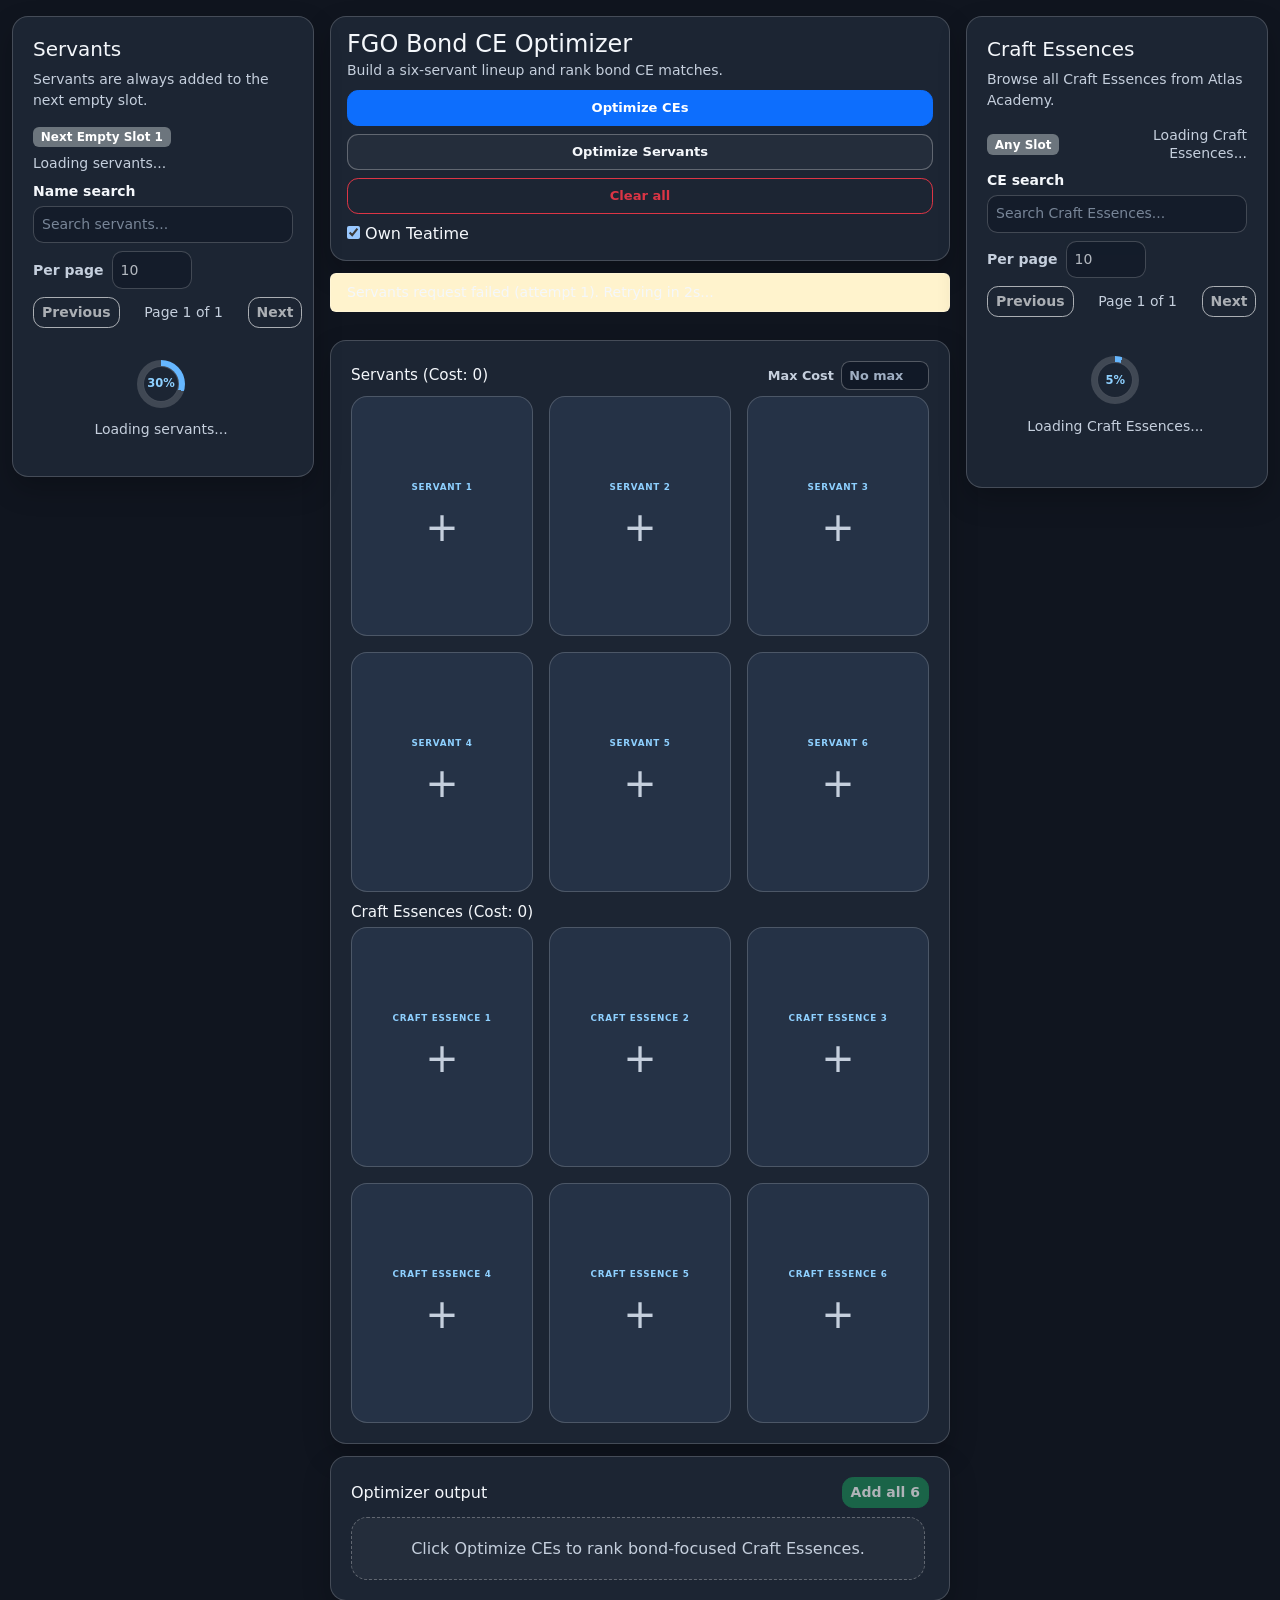
<file: index.html>
<!doctype html>
<html lang="en">
<head>
  <meta charset="utf-8">
  <meta name="viewport" content="width=device-width, initial-scale=1">
  <title>FGO Bond CE Optimizer</title>
  <link href="https://cdn.jsdelivr.net/npm/bootstrap@5.3.3/dist/css/bootstrap.min.css" rel="stylesheet">
  <link href="CSS/styles.css" rel="stylesheet">
</head>
<body>
  <main class="container-fluid py-3">
    <div class="row g-3 app-grid">
      <aside class="col-12 col-xl-3 order-2 order-xl-1">
        <section id="servant-sidebar" class="sidebar-panel d-none">
          <h2 class="h5 mb-2">Servants</h2>
          <p class="text-muted small mb-3">Servants are always added to the next empty slot.</p>

          <div class="d-flex justify-content-between align-items-center gap-2 mb-2 servant-sidebar-status-row">
            <span id="servant-sidebar-slot-label" class="badge text-bg-secondary">Next Empty Slot 1</span>
            <button id="clear-servant-optimization-btn" type="button" class="btn btn-sm btn-outline-warning d-none">Clear Optimize</button>
            <span id="servant-filter-summary" class="small text-muted"></span>
          </div>

          <label for="servant-search" class="form-label small mb-1">Name search</label>
          <input id="servant-search" type="search" class="form-control form-control-sm mb-2" placeholder="Search servants...">

          <div class="d-flex align-items-center gap-2 mb-2">
            <label for="servant-page-size" class="form-label small mb-0 text-muted">Per page</label>
            <select id="servant-page-size" class="form-select form-select-sm sidebar-page-size">
              <option value="10">10</option>
              <option value="25">25</option>
              <option value="50">50</option>
            </select>
          </div>

          <div class="d-flex align-items-center justify-content-between gap-2 mb-3">
            <button id="servant-page-prev" type="button" class="btn btn-sm btn-outline-light">Previous</button>
            <span id="servant-page-label" class="small text-muted text-center flex-grow-1">Page 1 of 1</span>
            <button id="servant-page-next" type="button" class="btn btn-sm btn-outline-light">Next</button>
          </div>

          <div id="servant-results" class="sidebar-results"></div>
        </section>
      </aside>

      <section class="col-12 col-xl-6 order-1 order-xl-2 middle-stack">
        <header class="app-header compact-app-header">
          <div>
            <h1 class="h4 mb-1">FGO Bond CE Optimizer</h1>
            <p class="text-muted small mb-0">Build a six-servant lineup and rank bond CE matches.</p>
          </div>
          <div class="d-flex flex-wrap gap-2 compact-header-actions">
            <button id="optimize-ces-btn" type="button" class="btn btn-sm btn-primary">Optimize CEs</button>
            <button id="optimize-servants-btn" type="button" class="btn btn-sm btn-outline-light">Optimize Servants</button>
            <button id="clear-all-btn" type="button" class="btn btn-sm btn-outline-danger">Clear all</button>
            <label class="teatime-mode-control" title="Checked: Chaldea Teatime is treated as your own CE. Unchecked: treated as a support CE.">
              <input id="teatime-own-mode-input" type="checkbox" checked>
              <span>Own Teatime</span>
            </label>
          </div>
        </header>

        <div id="loading-status" class="alert alert-secondary py-2 small compact-status">Loading Atlas Academy data (local fallback enabled)...</div>

        <section class="panel-section lineup-panel" title="Add servants from the left sidebar. Use Max Bond to exclude a servant from CE optimization. Click a CE slot to choose where the next Craft Essence should be placed.">
          <div class="lineup-row" title="Servant lineup. Add servants from the left sidebar. Use Max Bond to exclude a servant from CE optimization.">
            <div class="lineup-row-header">
              <h2 id="servant-lineup-title" class="h5 mb-0">Servants (Cost: 0)</h2>
              <label class="cost-cap-control" title="Optional total cost cap for servants plus Craft Essences. Leave blank for no limit.">
                <span>Max Cost</span>
                <input id="max-total-cost-input" type="number" min="0" step="1" inputmode="numeric" placeholder="No max">
              </label>
            </div>
            <div id="servant-slots" class="slot-grid compact-slot-grid"></div>
          </div>

          <div class="lineup-row" title="Craft Essences. Click a CE slot to choose where the next Craft Essence should be placed.">
            <div class="lineup-row-header">
              <h2 id="ce-lineup-title" class="h5 mb-0">Craft Essences (Cost: 0)</h2>
            </div>
            <div id="ce-slots" class="slot-grid compact-slot-grid"></div>
          </div>
        </section>

        <section class="panel-section recommendation-panel">
          <div class="recommendation-panel-header">
            <h2 class="h5 mb-0">Optimizer output</h2>
            <button id="add-all-recommended-ces-btn" type="button" class="btn btn-sm btn-success" disabled>Add all 6</button>
          </div>
          <div id="recommendation-area" class="recommendation-grid"></div>
        </section>
      </section>

      <aside class="col-12 col-xl-3 order-3">
        <section id="ce-sidebar" class="sidebar-panel d-none">
          <h2 class="h5 mb-2">Craft Essences</h2>
          <p class="text-muted small mb-3">Browse all Craft Essences from Atlas Academy.</p>

          <div class="d-flex justify-content-between align-items-center mb-2">
            <span id="ce-sidebar-slot-label" class="badge text-bg-secondary">CE Slot 1</span>
            <span id="ce-filter-summary" class="small text-muted"></span>
          </div>

          <label for="ce-search" class="form-label small mb-1">CE search</label>
          <input id="ce-search" type="search" class="form-control form-control-sm mb-2" placeholder="Search Craft Essences...">

          <div class="d-flex align-items-center gap-2 mb-2">
            <label for="ce-page-size" class="form-label small mb-0 text-muted">Per page</label>
            <select id="ce-page-size" class="form-select form-select-sm sidebar-page-size">
              <option value="10">10</option>
              <option value="25">25</option>
              <option value="50">50</option>
            </select>
          </div>

          <div class="d-flex align-items-center justify-content-between gap-2 mb-3">
            <button id="ce-page-prev" type="button" class="btn btn-sm btn-outline-light">Previous</button>
            <span id="ce-page-label" class="small text-muted text-center flex-grow-1">Page 1 of 1</span>
            <button id="ce-page-next" type="button" class="btn btn-sm btn-outline-light">Next</button>
          </div>

          <div id="ce-results" class="sidebar-results"></div>
        </section>
      </aside>
    </div>
  </main>

  <script src="JS/state.js"></script>
  <script src="JS/utils.js"></script>
  <script src="JS/data.js"></script>
  <script src="JS/optimize-ces.js"></script>
  <script src="JS/optimize-servants.js"></script>
  <script src="JS/clear.js"></script>
  <script src="JS/servant-tooltip.js"></script>
  <script src="JS/markup.js"></script>
  <script src="JS/render.js"></script>
  <script src="JS/main.js"></script>
</body>
</html>
</file>
<file: CSS/styles.css>
/* ROOT / BASE */
:root{color-scheme:dark;--bg:#10151f;--panel:#1c2533;--panel-2:#222d3d;--card:#253246;--card-2:#2b3a50;--border:rgba(255,255,255,.18);--border-strong:rgba(255,255,255,.28);--text:#f4f7fb;--muted:#c5cfdd;--muted-2:#9faec2;--accent:#66b7ff;--accent-2:#8ed0ff;--good:#54d68a;--warn:#ffd166;--danger:#ff6b7a}
body{min-height:100vh;background:var(--bg);color:var(--text);font-size:16px;line-height:1.5}
.text-muted{color:var(--muted)!important}
.alert{border-color:var(--border);color:var(--text)}
.btn{font-weight:700;border-radius:.7rem}
.btn-outline-light{color:var(--text);border-color:var(--border-strong);background:rgba(255,255,255,.04)}
.btn-outline-light:hover{color:#07111f;background:var(--text)}
.badge{font-weight:800}
.badge-soft{background:rgba(102,183,255,.16);color:var(--accent-2);border:1px solid rgba(102,183,255,.35)}
.empty-state{border:1px dashed var(--border-strong);border-radius:1rem;padding:1.15rem;color:var(--muted);text-align:center;background:rgba(255,255,255,.04)}

/* MAIN LAYOUT */
.app-grid{min-height:calc(100vh - 2rem)}
.app-header,.panel-section,.main-panel,.sidebar-panel{background:var(--panel);border:1px solid var(--border);border-radius:1rem;padding:1.25rem;box-shadow:0 .75rem 1.75rem rgba(0,0,0,.22)}
.middle-stack{display:grid;grid-template-rows:auto auto minmax(0,2fr) minmax(0,1fr);gap:.75rem;height:calc(100vh - 2rem);min-height:0}

/* HEADER */
.app-header{display:flex;align-items:start;justify-content:space-between;gap:1rem}
.compact-app-header{padding:.85rem 1rem;display:grid;grid-template-columns:1fr;gap:.65rem}
.compact-app-header h1{line-height:1.15}
.compact-app-header p{line-height:1.25}
.compact-header-actions{display:grid!important;grid-template-columns:repeat(3,minmax(0,1fr));gap:.5rem}
.compact-header-actions .btn{width:100%;white-space:nowrap;padding:.45rem .55rem;font-size:.82rem}
.compact-status{margin:0}

/* LINEUP PANELS */
.lineup-panel{min-height:0;display:grid;grid-template-rows:minmax(0,1fr) minmax(0,1fr);gap:.65rem;overflow:visible}
.lineup-row{min-height:0;display:grid;grid-template-rows:auto minmax(0,1fr);gap:.4rem;overflow:visible}
.lineup-row-header{min-height:auto;display:flex;align-items:center;justify-content:space-between;gap:1rem}
.lineup-row-header h2{font-size:.95rem;margin:0;color:var(--text)}
.cost-cap-control{display:flex;align-items:center;gap:.45rem;color:var(--muted);font-size:.8rem;font-weight:800;margin:0}
.cost-cap-control input{width:5.5rem;background:#111927;border:1px solid var(--border-strong);color:var(--text);border-radius:.55rem;padding:.25rem .45rem;font-size:.8rem;font-weight:800}
.cost-cap-control input::placeholder{color:var(--muted-2)}
.cost-cap-control input:focus{outline:0;border-color:var(--accent);box-shadow:0 0 0 .18rem rgba(102,183,255,.18)}

/* SELECTION SLOTS */
.slot-grid,.selection-grid{display:grid;gap:1rem;grid-template-columns:repeat(6,minmax(0,1fr));overflow:visible}
.compact-slot-grid{min-height:0;height:100%;grid-template-columns:repeat(6,minmax(0,1fr));overflow:visible}
#servant-slots{overflow:visible}
.selection-slot{position:relative;min-height:15rem;border:1px solid var(--border);border-radius:1rem;background:var(--card);overflow:hidden;transition:transform .15s ease,border-color .15s ease,box-shadow .15s ease,background .15s ease}
.compact-slot-grid .selection-slot{min-height:0;height:100%;display:flex;flex-direction:column}
.selection-slot:hover,.selection-slot.active-slot{transform:translateY(-2px);border-color:rgba(102,183,255,.9);background:var(--card-2);box-shadow:0 0 0 .18rem rgba(102,183,255,.18)}
.slot-button{width:100%;height:100%;border:0;background:transparent;color:inherit;text-align:left;padding:0}
.slot-empty,.slot-filled{height:100%;display:flex;flex-direction:column}
.compact-slot-grid .slot-filled{min-height:0}
.slot-empty{align-items:center;justify-content:center;gap:.55rem;text-align:center;padding:1rem;color:var(--muted)}
.slot-label{font-size:.78rem;font-weight:800;letter-spacing:.08em;text-transform:uppercase;color:var(--accent-2)}
.compact-slot-grid .slot-label{font-size:clamp(.55rem,.65vw,.68rem);white-space:nowrap;overflow:hidden;text-overflow:ellipsis}
.slot-image{width:100%;aspect-ratio:1/1;object-fit:cover;background:#0a0f17}
.compact-slot-grid .slot-image{height:100%!important;aspect-ratio:auto!important;flex:1 1 auto}
.slot-content{padding:.85rem;display:flex;flex-direction:column;gap:.42rem}
.compact-slot-grid .slot-content{display:none}
.slot-name{color:var(--text);font-weight:800;line-height:1.25;overflow-wrap:anywhere}
.slot-meta,.selection-total,.percent-note{color:var(--muted);font-size:.92rem;overflow-wrap:anywhere}
.selection-total{color:var(--good);font-weight:800}
.slot-toggle{margin:0 .85rem .85rem;color:var(--muted)}

/* AFFECTED SERVANT GLOW */
.selection-slot.highlighted-slot{position:relative;overflow:visible!important;border-color:rgba(255,209,102,1)!important;background:linear-gradient(135deg,rgba(255,209,102,.16),rgba(255,255,255,.04)),var(--card-2)!important;box-shadow:0 0 0 .18rem rgba(255,209,102,.65),inset 0 0 1.2rem rgba(255,209,102,.22)!important;transform:translateY(-3px) scale(1.01);z-index:20}
.selection-slot.highlighted-slot::before,.selection-slot.highlighted-slot::after{content:"";position:absolute;pointer-events:none;border-radius:inherit;z-index:-1}
.selection-slot.highlighted-slot::before{inset:-.75rem;background:radial-gradient(ellipse at center,rgba(255,209,102,.72) 0%,rgba(255,209,102,.42) 38%,rgba(255,209,102,.18) 62%,rgba(255,209,102,0) 78%);filter:blur(.65rem)}
.selection-slot.highlighted-slot::after{inset:-.35rem;border:.12rem solid rgba(255,209,102,.75);box-shadow:0 0 1.1rem rgba(255,209,102,.85),0 0 2.6rem rgba(255,209,102,.62),0 0 4.8rem rgba(255,209,102,.34)}
.selection-slot.highlighted-slot .servant-basic-image{filter:brightness(1.18) saturate(1.18)}

/* REMOVE / MAX BOND BUTTONS */
.remove-entry{position:absolute;top:.45rem;right:.45rem;width:2rem;height:2rem;border:0;border-radius:999px;background:var(--danger);color:#fff;font-size:0;font-weight:900;z-index:5;opacity:.95;display:inline-flex;align-items:center;justify-content:center;padding:0}
.remove-entry::before{content:"×";font-size:1.45rem;line-height:1;color:#fff;transform:translateY(-.04rem)}
.remove-entry:hover{opacity:1;background:#ff3f55}
.max-bond-toggle{width:fit-content;border:1px solid rgba(255,209,102,.42);background:rgba(255,209,102,.12);color:var(--warn);border-radius:999px;padding:.34rem .65rem;font-size:.78rem;font-weight:900;line-height:1.15}
.max-bond-toggle:hover{background:rgba(255,209,102,.22);border-color:rgba(255,209,102,.75);color:#ffe29a}
.max-bond-toggle.active{background:var(--warn);color:#1a1200;border-color:var(--warn)}
.slot-max-bond{position:relative}
.slot-max-bond::after{content:"MAX";position:absolute;top:.45rem;left:.45rem;z-index:2;background:var(--warn);color:#1a1200;border-radius:999px;padding:.2rem .45rem;font-size:.65rem;font-weight:900;letter-spacing:.06em;box-shadow:0 .35rem 1rem rgba(0,0,0,.35)}
.selection-slot:has(.slot-max-bond){border-color:rgba(255,209,102,.42);background:color-mix(in srgb,var(--card) 86%,#ffd166 14%)}

/* SERVANT INPUT BOXES */
.servant-slot-basic{position:relative;height:100%;min-height:0;overflow:hidden;border-radius:inherit}
.servant-basic-image{height:100%!important;width:100%;aspect-ratio:auto!important;object-fit:cover}
.servant-basic-overlay{position:absolute;left:.45rem;right:.45rem;bottom:.45rem;display:flex;justify-content:flex-start;gap:.4rem;z-index:3}
.servant-slot-basic .max-bond-toggle{max-width:100%;font-size:clamp(.55rem,.65vw,.68rem);padding:.25rem .45rem;white-space:nowrap;overflow:hidden;text-overflow:ellipsis;background:rgba(16,21,31,.82);backdrop-filter:blur(4px)}
.servant-slot-basic .max-bond-toggle.active{background:var(--warn);color:#1a1200}
.servant-bond-toggle{position:absolute;inset:0;margin:auto;z-index:3;width:fit-content;height:fit-content;display:flex;align-items:center;justify-content:center;border:1px solid rgba(84,214,138,.45);border-radius:999px;background:rgba(16,21,31,.78);color:var(--good);font-size:clamp(1rem,1.7vw,1.6rem);font-weight:900;padding:.25rem .7rem;line-height:1;backdrop-filter:blur(4px);box-shadow:0 .25rem 1rem rgba(0,0,0,.35)}
.servant-bond-toggle:hover{background:rgba(16,21,31,.92);border-color:rgba(84,214,138,.9)}
.servant-bond-toggle.is-hidden{width:2rem;height:2rem;padding:0;font-size:0;opacity:.48}
.servant-bond-toggle.is-hidden::before{content:"%";font-size:.9rem;color:var(--good)}

/* CE INPUT BOXES */
.ce-slot-basic{position:relative;height:100%;min-height:0;overflow:hidden;border-radius:inherit;transition:border-color .12s ease,box-shadow .12s ease,transform .12s ease,filter .12s ease}
.ce-basic-image{height:100%!important;width:100%;aspect-ratio:auto!important;object-fit:cover}
.ce-basic-label{position:absolute;left:.45rem;right:.45rem;bottom:.45rem;z-index:2;background:rgba(16,21,31,.82);border:1px solid rgba(255,255,255,.16);border-radius:.55rem;padding:.25rem .4rem;color:var(--text);font-size:clamp(.58rem,.65vw,.72rem);font-weight:800;line-height:1.15;display:-webkit-box;-webkit-line-clamp:2;-webkit-box-orient:vertical;overflow:hidden;backdrop-filter:blur(4px)}
.selection-slot:has(.ce-slot-basic){position:relative;isolation:isolate;transition:border-color .12s ease,box-shadow .12s ease,transform .12s ease,filter .12s ease,background .12s ease}
.selection-slot:has(.ce-slot-basic):hover,.selection-slot:has(.ce-slot-basic).active-slot{border-color:rgba(102,183,255,1)!important;background:linear-gradient(135deg,rgba(102,183,255,.16),rgba(142,208,255,.06)),var(--card-2)!important;box-shadow:0 0 0 .25rem rgba(102,183,255,.58),0 0 1.25rem rgba(102,183,255,.9),0 0 2.7rem rgba(102,183,255,.65),0 0 4.6rem rgba(102,183,255,.36),inset 0 0 1.35rem rgba(102,183,255,.22)!important;transform:translateY(-3px) scale(1.01);z-index:6}
.selection-slot:has(.ce-slot-basic):hover .ce-basic-image,.selection-slot:has(.ce-slot-basic).active-slot .ce-basic-image{filter:brightness(1.18) saturate(1.22)}
.selection-slot:has(.ce-slot-basic):hover .ce-basic-label,.selection-slot:has(.ce-slot-basic).active-slot .ce-basic-label{border-color:rgba(102,183,255,.75);box-shadow:0 0 .65rem rgba(102,183,255,.55),inset 0 0 .65rem rgba(102,183,255,.12)}

/* SIDEBARS */
.sidebar-panel{position:sticky;top:1rem;max-height:calc(100vh - 2rem);display:flex;flex-direction:column;overflow:hidden}
.sidebar-panel>h2,.sidebar-panel>p,.sidebar-panel>div:not(.sidebar-results),.sidebar-panel>label,.sidebar-panel>input,.sidebar-panel>select{flex:0 0 auto}
.sidebar-panel .form-label{display:block;font-weight:800;color:var(--text)}
.sidebar-panel .form-control,.sidebar-panel .form-select{background:#111927;border:1px solid var(--border-strong);color:var(--text);min-height:2.35rem;border-radius:.65rem}
.sidebar-panel .form-control::placeholder{color:var(--muted-2)}
.sidebar-panel .form-control:focus,.sidebar-panel .form-select:focus{background:#0f1826;border-color:var(--accent);color:#fff;box-shadow:0 0 0 .2rem rgba(102,183,255,.2)}
.sidebar-page-size{width:auto;min-width:5rem}
.sidebar-results{flex:1 1 auto;min-height:0;overflow-y:auto;overflow-x:hidden;display:grid;grid-auto-rows:max-content;align-content:start;gap:.9rem;padding-right:.25rem;scrollbar-width:thin;scrollbar-color:var(--border-strong) transparent}
.sidebar-results::-webkit-scrollbar{width:.55rem}
.sidebar-results::-webkit-scrollbar-track{background:transparent}
.sidebar-results::-webkit-scrollbar-thumb{background:var(--border-strong);border-radius:999px}
#servant-filter-summary,#ce-filter-summary{max-width:65%;text-align:right;line-height:1.25;color:var(--muted)!important}
#servant-page-label,#ce-page-label{min-width:7rem;white-space:nowrap;color:var(--muted)!important}
#servant-page-prev,#servant-page-next,#ce-page-prev,#ce-page-next{white-space:nowrap}
.servant-sidebar-status-row{flex-wrap:wrap}
#clear-servant-optimization-btn{white-space:nowrap}

/* SIDEBAR LOADING */
.sidebar-loading .form-control:disabled,.sidebar-loading .form-select:disabled{opacity:.7;cursor:wait}
.sidebar-loading-results{pointer-events:none}
.sidebar-loading-indicator{display:flex;flex-direction:column;align-items:center;justify-content:center;gap:.7rem;padding:1rem}
.sidebar-loading-ring{width:3rem;height:3rem;display:inline-flex;align-items:center;justify-content:center;border-radius:999px;background:conic-gradient(var(--accent) calc(var(--loading-progress,0) * 1%),rgba(255,255,255,.16) 0)}
.sidebar-loading-ring-core{width:2.25rem;height:2.25rem;border-radius:999px;background:var(--panel);border:1px solid var(--border);color:var(--accent-2);font-size:.72rem;font-weight:900;display:inline-flex;align-items:center;justify-content:center}

/* SIDEBAR CARDS */
.sidebar-card,.result-card,.recommendation-card{background:var(--card);border:1px solid var(--border);border-radius:1rem;overflow:hidden;color:var(--text);transition:border-color .15s ease,background .15s ease,transform .15s ease}
.sidebar-card{height:auto;min-height:max-content;align-self:start}
.sidebar-card:hover,.result-card:hover,.recommendation-card:hover{background:var(--card-2);border-color:rgba(102,183,255,.55)}
.sidebar-card.sidebar-card-disabled,.result-card:disabled{background:rgba(255,255,255,.06);border-color:rgba(255,255,255,.1);opacity:.5;cursor:not-allowed}
.sidebar-card-body,.recommendation-card-body{padding:.9rem}
.sidebar-card-body{height:auto}
.sidebar-card-header,.recommendation-card-header{display:grid;grid-template-columns:4.5rem minmax(0,1fr);gap:.9rem;align-items:start}
.sidebar-thumb,.recommendation-thumb{width:4.5rem;height:4.5rem;object-fit:cover;border-radius:.75rem;background:#0a0f17;border:1px solid var(--border)}

/* SERVANT SIDEBAR CARDS */
.servant-sidebar-card{min-height:max-content}
.servant-sidebar-card .sidebar-card-body{padding:.85rem;display:block}
.servant-card-top{display:grid;grid-template-columns:4rem minmax(0,1fr);gap:.75rem;align-items:center}
.servant-card-thumb{width:4rem;height:4rem;border-radius:.75rem}
.servant-card-main{min-width:0}
.servant-card-name{color:var(--text);line-height:1.25;overflow-wrap:anywhere}
.class-row{display:inline-flex;align-items:center;gap:.4rem;flex-wrap:wrap;min-width:0}
.class-icon{width:1.4rem;height:1.4rem;border-radius:999px;box-shadow:0 0 0 1px rgba(255,255,255,.18);flex:0 0 auto}
.servant-card-details{display:grid;gap:.35rem;color:var(--muted);border-top:1px solid var(--border);padding-top:.65rem}
.servant-card-details div{display:grid;grid-template-columns:5.4rem minmax(0,1fr);gap:.55rem;align-items:baseline}
.servant-card-details span{color:var(--accent-2);font-weight:800}
.servant-card-details strong{color:var(--text);font-weight:700;overflow-wrap:anywhere}

/* CE SIDEBAR CARDS */
#ce-results.sidebar-results{padding:.45rem .65rem .9rem .45rem;gap:1rem}
#ce-results .sidebar-card[data-add-ce]{position:relative;isolation:isolate;transition:border-color .12s ease,box-shadow .12s ease,transform .12s ease,filter .12s ease,background .12s ease}
#ce-results .sidebar-card[data-add-ce]:hover,#ce-results .sidebar-card[data-add-ce]:focus-visible{border-color:rgba(102,183,255,1)!important;background:linear-gradient(135deg,rgba(102,183,255,.18),rgba(142,208,255,.08)),var(--card-2)!important;box-shadow:0 0 0 .22rem rgba(102,183,255,.55),0 0 1rem rgba(102,183,255,.85),0 0 2.25rem rgba(102,183,255,.62),0 0 4rem rgba(102,183,255,.36),inset 0 0 1.2rem rgba(102,183,255,.24)!important;transform:translateY(-3px) scale(1.015);filter:brightness(1.12) saturate(1.18);z-index:5;outline:0}
#ce-results .sidebar-card[data-add-ce]:hover .sidebar-thumb,#ce-results .sidebar-card[data-add-ce]:focus-visible .sidebar-thumb{box-shadow:0 0 0 .12rem rgba(255,255,255,.36),0 0 1rem rgba(102,183,255,.75);filter:brightness(1.14) saturate(1.18)}

/* RECOMMENDATION PANEL */
.recommendation-panel{min-height:0;display:flex;flex-direction:column;overflow:hidden}
.recommendation-panel-header{display:flex;align-items:center;justify-content:space-between;gap:.75rem;margin-bottom:.55rem}
.recommendation-panel-header h2{font-size:1rem}
.recommendation-panel-header .btn{white-space:nowrap}
.recommendation-panel #recommendation-area{min-height:0;overflow-y:auto;padding-right:.25rem;scrollbar-width:thin;scrollbar-color:var(--border-strong) transparent}
.recommendation-panel #recommendation-area::-webkit-scrollbar{width:.55rem}
.recommendation-panel #recommendation-area::-webkit-scrollbar-track{background:transparent}
.recommendation-panel #recommendation-area::-webkit-scrollbar-thumb{background:var(--border-strong);border-radius:999px}

/* RECOMMENDATION CARDS */
.recommendation-grid{display:grid;grid-template-columns:repeat(6,minmax(0,1fr));gap:.55rem;align-content:start}
.recommendation-grid-empty{grid-template-columns:1fr;height:100%}
.recommendation-grid-empty>.empty-state{width:100%;height:100%;min-height:100%;display:flex;align-items:center;justify-content:center}
.recommendation-card-basic{position:relative;isolation:isolate;min-height:0;height:100%;aspect-ratio:1/1.18;overflow:hidden;border-radius:1rem;background:#0a0f17;transition:border-color .12s ease,box-shadow .12s ease,transform .12s ease,filter .12s ease,background .12s ease}
.recommendation-basic-image{width:100%;height:100%;object-fit:cover;display:block}
.recommendation-basic-rank{position:absolute;top:.35rem;left:.35rem;z-index:3;background:rgba(16,21,31,.86);border:1px solid rgba(255,255,255,.18);border-radius:999px;padding:.16rem .42rem;color:var(--accent-2);font-size:clamp(.55rem,.6vw,.7rem);font-weight:900}
.recommendation-basic-overlay{position:absolute;left:.35rem;right:.35rem;bottom:.35rem;z-index:2;display:grid;gap:.22rem;background:rgba(16,21,31,.84);border:1px solid rgba(255,255,255,.16);border-radius:.55rem;padding:.35rem;backdrop-filter:blur(4px)}
.recommendation-basic-name{color:var(--text);font-size:clamp(.5rem,.6vw,.68rem);font-weight:900;line-height:1.1;display:-webkit-box;-webkit-line-clamp:2;-webkit-box-orient:vertical;overflow:hidden}
.recommendation-basic-total{color:var(--good);font-size:clamp(.58rem,.7vw,.78rem);font-weight:900;line-height:1.05}
.recommendation-basic-add{width:100%;padding:.18rem .35rem;font-size:clamp(.52rem,.6vw,.68rem);font-weight:900}
.recommendation-card-basic .recommendation-card-body,.recommendation-card-basic .recommendation-card-header,.recommendation-card-basic .recommendation-badges,.recommendation-card-basic .affected-servant-list{display:none}
.recommendation-card-basic:hover,.recommendation-card-basic:focus-within{border-color:rgba(102,183,255,1)!important;background:linear-gradient(135deg,rgba(102,183,255,.16),rgba(142,208,255,.06)),#0a0f17!important;box-shadow:0 0 0 .26rem rgba(102,183,255,.62),0 0 1.4rem rgba(102,183,255,.95),0 0 3rem rgba(102,183,255,.72),0 0 5rem rgba(102,183,255,.4),inset 0 0 1.3rem rgba(102,183,255,.22)!important;transform:translateY(-4px) scale(1.025);filter:brightness(1.08);z-index:8}
.recommendation-card-basic:hover .recommendation-basic-image,.recommendation-card-basic:focus-within .recommendation-basic-image{filter:brightness(1.2) saturate(1.24)}
.recommendation-card-basic:hover .recommendation-basic-overlay,.recommendation-card-basic:focus-within .recommendation-basic-overlay{border-color:rgba(102,183,255,.75);box-shadow:0 0 .65rem rgba(102,183,255,.55),inset 0 0 .65rem rgba(102,183,255,.12)}
.recommendation-badges{display:flex;flex-wrap:wrap;gap:.45rem}
.affected-servant-list{display:grid;gap:.35rem;margin-top:.5rem}
.affected-servant-row{display:grid;grid-template-columns:auto minmax(0,1fr) auto;gap:.5rem;align-items:center;color:var(--muted);background:rgba(0,0,0,.18);border:1px solid rgba(255,255,255,.08);border-radius:.55rem;padding:.35rem .5rem}
.affected-servant-row span{min-width:0;overflow-wrap:anywhere}

/* TOOLTIPS */
.servant-tooltip{position:fixed;z-index:9999;pointer-events:none;display:none;min-width:14rem;max-width:24rem;background:#101827;border:1px solid var(--border-strong);border-radius:.85rem;padding:.85rem 1rem;box-shadow:0 .5rem 2rem rgba(0,0,0,.65);color:var(--text);font-size:.9rem;line-height:1.5}
.servant-tooltip.visible{display:block}
.servant-tooltip-name{font-weight:900;font-size:1rem;color:#fff;margin-bottom:.5rem;border-bottom:1px solid var(--border);padding-bottom:.4rem}
.servant-tooltip-row{display:flex;gap:.5rem;margin-bottom:.2rem}
.servant-tooltip-traits{display:flex;gap:.5rem;margin-top:.35rem;padding-top:.35rem;border-top:1px solid var(--border);align-items:baseline}
.servant-tooltip-label{color:var(--accent-2);min-width:5.5rem;flex-shrink:0;font-size:.82rem;font-weight:800}
.servant-tooltip-value{color:var(--muted)}
.ce-tooltip{max-width:28rem}
.ce-tooltip-head{display:grid;grid-template-columns:4rem minmax(0,1fr);gap:.75rem;align-items:start;margin-bottom:.65rem}
.ce-tooltip-head img{width:4rem;height:4rem;object-fit:cover;border-radius:.65rem;background:#0a0f17;border:1px solid var(--border)}
.ce-tooltip-head .servant-tooltip-name{margin:0 0 .3rem 0;padding:0;border:0}
.ce-tooltip-tag{color:var(--good);font-size:.85rem;font-weight:900;line-height:1.25}
.ce-tooltip-section{display:grid;gap:.35rem;margin-top:.55rem;padding-top:.55rem;border-top:1px solid var(--border)}
.ce-tooltip-affected{display:grid;gap:.3rem}
.ce-tooltip-affected-row{display:grid;grid-template-columns:auto minmax(0,1fr) auto;gap:.45rem;align-items:center;background:rgba(255,255,255,.04);border:1px solid rgba(255,255,255,.08);border-radius:.45rem;padding:.28rem .4rem;color:var(--muted)}
.ce-tooltip-affected-row strong{color:var(--text);font-weight:800;overflow-wrap:anywhere}
.ce-tooltip-affected-row b{color:var(--good);font-weight:900}
.ce-tooltip-muted{color:var(--muted);font-size:.85rem}
.ce-tooltip-detail{color:var(--muted);font-size:.85rem;line-height:1.45;max-height:8rem;overflow-y:auto;padding-right:.25rem;white-space:normal}
.ce-tooltip-detail::-webkit-scrollbar{width:.45rem}
.ce-tooltip-detail::-webkit-scrollbar-track{background:transparent}
.ce-tooltip-detail::-webkit-scrollbar-thumb{background:var(--border-strong);border-radius:999px}

/* RESPONSIVE */
@media (max-width:1399.98px){
  .app-grid{min-height:0}
  .middle-stack{height:auto;min-height:0;grid-template-rows:auto auto auto auto}
  .lineup-panel{grid-template-rows:auto auto;overflow:visible}
  .lineup-row{overflow:visible}
  .slot-grid,.selection-grid,.compact-slot-grid{grid-template-columns:repeat(3,minmax(0,1fr))}
  .compact-slot-grid{height:auto}
  .compact-slot-grid .selection-slot{min-height:15rem;height:auto}
  .compact-slot-grid .slot-image{height:100%!important;aspect-ratio:auto!important}
  .sidebar-panel{position:relative;top:auto;max-height:75vh;display:flex;flex-direction:column;overflow:hidden}
  .sidebar-results{flex:1 1 auto;min-height:0;overflow-y:auto}
  .recommendation-panel{max-height:70vh}
  .recommendation-grid{grid-template-columns:repeat(3,minmax(0,1fr))}
  .recommendation-grid-empty{grid-template-columns:1fr}
  .recommendation-card-basic{aspect-ratio:1/1.1}
  .servant-card-top{grid-template-columns:3.75rem minmax(0,1fr)}
  .servant-card-thumb{width:3.75rem;height:3.75rem}
  .compact-header-actions{grid-template-columns:1fr}
}
@media (max-width:767.98px){
  .app-header{flex-direction:column}
  .lineup-row-header{align-items:flex-start;flex-direction:column}
  .slot-grid,.selection-grid,.compact-slot-grid{grid-template-columns:repeat(2,minmax(0,1fr))}
  .sidebar-card-header,.recommendation-card-header{grid-template-columns:3.75rem minmax(0,1fr)}
  .sidebar-thumb,.recommendation-thumb{width:3.75rem;height:3.75rem}
  .servant-card-details div{grid-template-columns:4.8rem minmax(0,1fr)}
  .recommendation-grid{grid-template-columns:repeat(2,minmax(0,1fr))}
  .recommendation-grid-empty{grid-template-columns:1fr}
  .recommendation-card-basic{aspect-ratio:1/1}
}
</file>
